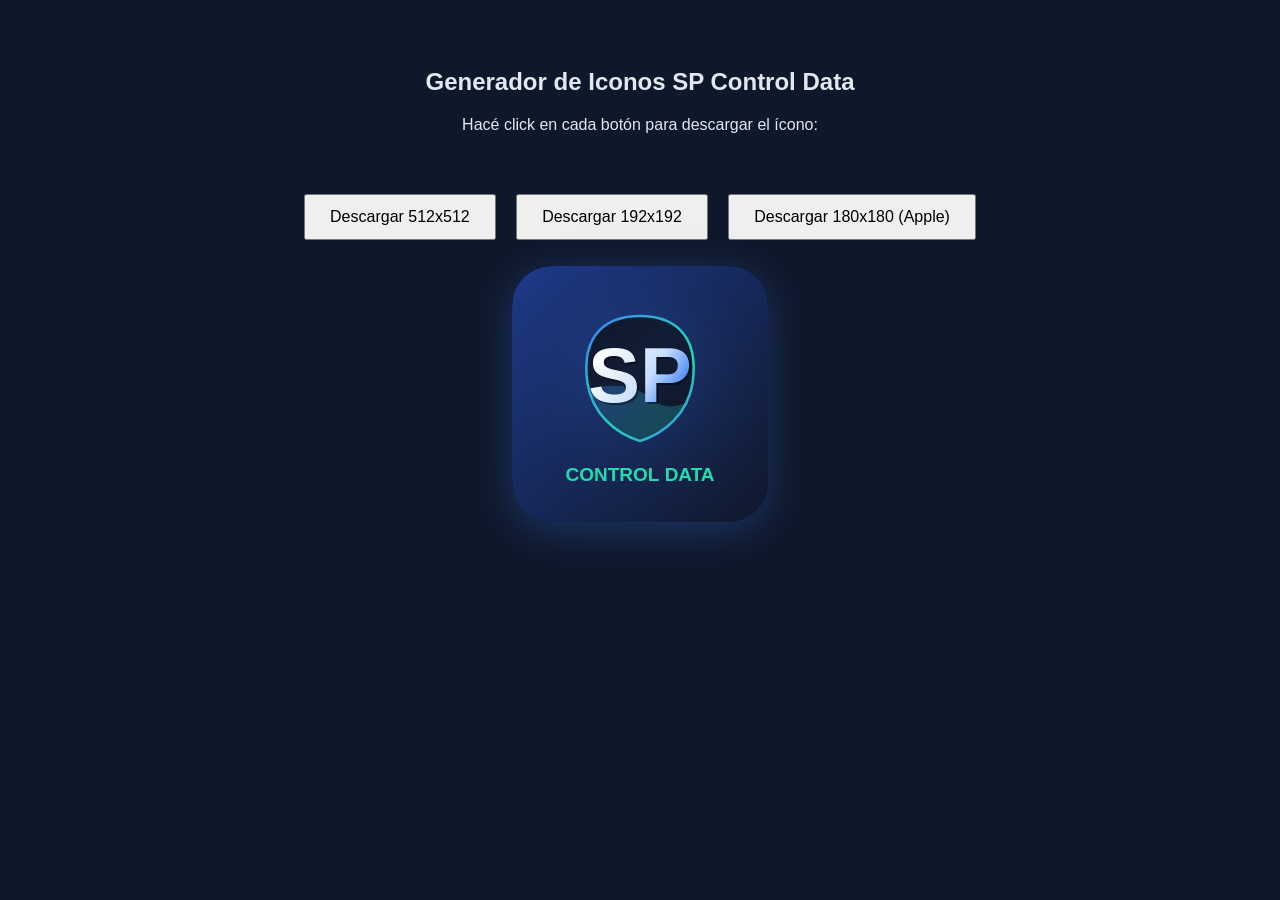
<file: generate-icons.html>
<!DOCTYPE html>
<html><head><title>Generar Iconos SPCD</title></head>
<body style="background:#0F172A;color:#E2E8F0;font-family:sans-serif;text-align:center;padding:40px">
<h2>Generador de Iconos SP Control Data</h2>
<p>Hacé click en cada botón para descargar el ícono:</p>
<canvas id="cv" style="display:none"></canvas>
<br><br>
<button onclick="dl(512,'icon-512.png')" style="padding:12px 24px;font-size:16px;cursor:pointer;margin:8px">Descargar 512x512</button>
<button onclick="dl(192,'icon-192.png')" style="padding:12px 24px;font-size:16px;cursor:pointer;margin:8px">Descargar 192x192</button>
<button onclick="dl(180,'icon-180.png')" style="padding:12px 24px;font-size:16px;cursor:pointer;margin:8px">Descargar 180x180 (Apple)</button>
<br><br>
<div id="preview"></div>
<script>
function drawIcon(size) {
  const c = document.getElementById('cv');
  c.width = size; c.height = size;
  const ctx = c.getContext('2d');
  const s = size / 512;
  ctx.scale(s, s);

  // Background rounded rect
  const bgGrad = ctx.createLinearGradient(0, 0, 512, 512);
  bgGrad.addColorStop(0, '#1E3A8A');
  bgGrad.addColorStop(1, '#0F172A');
  roundRect(ctx, 0, 0, 512, 512, 90);
  ctx.fillStyle = bgGrad;
  ctx.fill();

  // Inner glow
  const ig = ctx.createRadialGradient(256, 200, 0, 256, 256, 320);
  ig.addColorStop(0, 'rgba(59,130,246,0.18)');
  ig.addColorStop(1, 'rgba(15,23,42,0)');
  ctx.fillStyle = ig;
  ctx.fillRect(0, 0, 512, 512);

  // Shield path
  const cx = 256, cy = 215;
  ctx.beginPath();
  ctx.moveTo(cx, cy - 115);
  ctx.bezierCurveTo(cx + 60, cy - 115, cx + 120, cy - 85, cx + 105, cy + 20);
  ctx.bezierCurveTo(cx + 95, cy + 80, cx + 50, cy + 120, cx, cy + 135);
  ctx.bezierCurveTo(cx - 50, cy + 120, cx - 95, cy + 80, cx - 105, cy + 20);
  ctx.bezierCurveTo(cx - 120, cy - 85, cx - 60, cy - 115, cx, cy - 115);
  ctx.closePath();

  // Shield fill
  const sf = ctx.createLinearGradient(cx - 110, cy - 115, cx + 110, cy + 135);
  sf.addColorStop(0, '#0F172A');
  sf.addColorStop(0.4, '#111d35');
  sf.addColorStop(1, '#0F172A');
  ctx.fillStyle = sf;
  ctx.fill();

  // Shield border gradient
  const sb = ctx.createLinearGradient(cx - 110, cy - 115, cx + 110, cy + 135);
  sb.addColorStop(0, '#3B82F6');
  sb.addColorStop(0.6, '#22DBAE');
  sb.addColorStop(1, '#3B82F6');
  ctx.strokeStyle = sb;
  ctx.lineWidth = 5;
  ctx.stroke();

  // Wave inside shield
  ctx.save();
  ctx.clip();
  ctx.beginPath();
  ctx.moveTo(cx - 130, cy + 40);
  ctx.quadraticCurveTo(cx - 30, cy + 5, cx + 20, cy + 50);
  ctx.quadraticCurveTo(cx + 70, cy + 90, cx + 130, cy + 30);
  ctx.lineTo(cx + 130, cy + 160);
  ctx.lineTo(cx - 130, cy + 160);
  ctx.closePath();
  const wg = ctx.createLinearGradient(cx - 100, cy + 30, cx + 100, cy + 140);
  wg.addColorStop(0, 'rgba(59,130,246,0.35)');
  wg.addColorStop(1, 'rgba(34,219,174,0.25)');
  ctx.fillStyle = wg;
  ctx.fill();
  ctx.restore();

  // SP text
  ctx.font = 'bold 155px Arial, Helvetica, sans-serif';
  ctx.textAlign = 'center';
  ctx.textBaseline = 'middle';

  // Text shadow
  ctx.fillStyle = 'rgba(0,0,0,0.4)';
  ctx.fillText('SP', cx + 4, cy + 18);

  // Text gradient
  const tg = ctx.createLinearGradient(cx - 80, cy - 50, cx + 80, cy + 50);
  tg.addColorStop(0, '#FFFFFF');
  tg.addColorStop(0.6, '#C8DEFF');
  tg.addColorStop(1, '#3B82F6');
  ctx.fillStyle = tg;
  ctx.fillText('SP', cx, cy + 14);

  // Bottom text
  ctx.font = 'bold 38px Arial, Helvetica, sans-serif';
  ctx.fillStyle = '#22DBAE';
  ctx.fillText('CONTROL DATA', cx, 420);

  ctx.setTransform(1, 0, 0, 1, 0, 0);
  return c;
}

function roundRect(ctx, x, y, w, h, r) {
  ctx.beginPath();
  ctx.moveTo(x + r, y);
  ctx.lineTo(x + w - r, y);
  ctx.quadraticCurveTo(x + w, y, x + w, y + r);
  ctx.lineTo(x + w, y + h - r);
  ctx.quadraticCurveTo(x + w, y + h, x + w - r, y + h);
  ctx.lineTo(x + r, y + h);
  ctx.quadraticCurveTo(x, y + h, x, y + h - r);
  ctx.lineTo(x, y + r);
  ctx.quadraticCurveTo(x, y, x + r, y);
  ctx.closePath();
}

function dl(size, name) {
  drawIcon(size);
  const link = document.createElement('a');
  link.download = name;
  link.href = document.getElementById('cv').toDataURL('image/png');
  link.click();
}

// Preview
drawIcon(256);
const img = new Image();
img.src = document.getElementById('cv').toDataURL('image/png');
img.style.borderRadius = '40px';
img.style.boxShadow = '0 8px 40px rgba(59,130,246,0.3)';
document.getElementById('preview').appendChild(img);
</script>
</body>
</html>
</file>
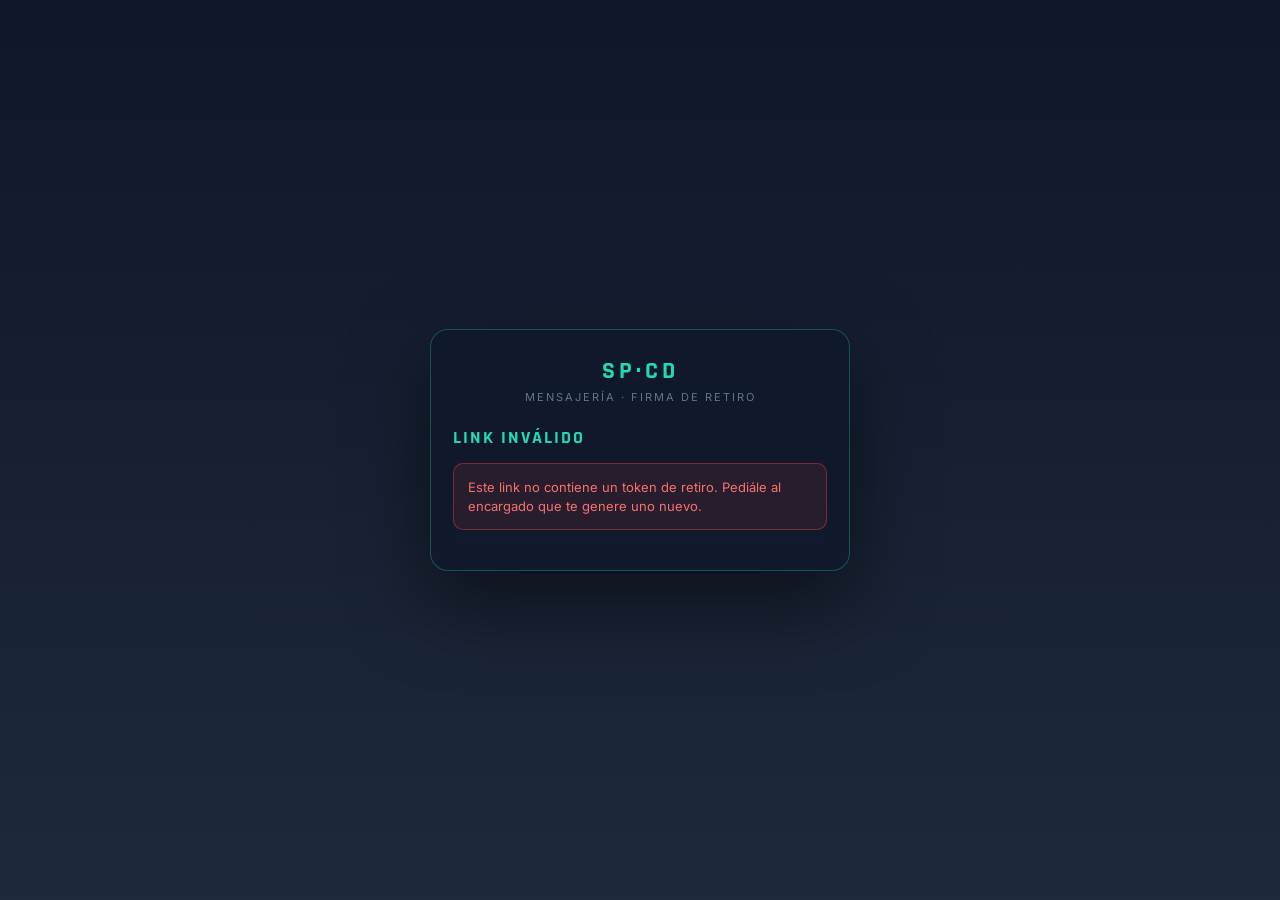
<file: mensajeria-firmar.html>
<!DOCTYPE html>
<html lang="es">
<head>
  <meta charset="UTF-8"/>
  <meta name="viewport" content="width=device-width, initial-scale=1.0, maximum-scale=1.0, user-scalable=no"/>
  <title>Firmar retiro · SP·CD</title>
  <meta name="theme-color" content="#0F172A"/>
  <link rel="stylesheet" href="spcd-theme.css"/>
<style>
  html,body{ min-height:100vh; }
  body{
    margin:0; padding:0;
    background:linear-gradient(180deg, #0F172A 0%, #1E293B 100%);
    color:#E2E8F0; font-family:'Inter', sans-serif;
    display:flex; align-items:center; justify-content:center;
    padding:20px;
  }
  .card{
    width:100%; max-width:420px;
    background:rgba(15,23,42,.75); backdrop-filter:blur(14px);
    border:1px solid rgba(34,219,174,.3);
    border-radius:18px; padding:26px 22px;
    box-shadow:0 30px 80px rgba(0,0,0,.5);
  }
  .logo{
    text-align:center;
    font-family:'Rajdhani', sans-serif; font-weight:700; letter-spacing:4px;
    font-size:24px; color:#22DBAE; margin-bottom:4px;
  }
  .subtitle{
    text-align:center; font-size:11px; letter-spacing:2px;
    color:#64748B; text-transform:uppercase; margin-bottom:22px;
  }

  h2{ font-family:'Rajdhani',sans-serif; font-size:18px; letter-spacing:2px; color:#22DBAE; margin:0 0 14px; text-transform:uppercase; }

  .info-block{
    background:rgba(15,23,42,.5);
    border:1px solid rgba(59,130,246,.2);
    border-radius:12px; padding:16px;
    margin-bottom:18px;
  }
  .info-row{ display:flex; justify-content:space-between; padding:6px 0; font-size:13px; gap:8px; }
  .info-row + .info-row{ border-top:1px dashed rgba(59,130,246,.15); }
  .info-label{ color:#64748B; letter-spacing:1px; text-transform:uppercase; font-size:10px; }
  .info-val{ color:#E2E8F0; font-weight:600; text-align:right; }
  .info-val.highlight{ color:#22DBAE; font-family:'Rajdhani',sans-serif; font-size:18px; }

  .sobres-list{
    margin-top:8px; padding-top:8px;
    border-top:1px dashed rgba(59,130,246,.15);
    font-size:12px; color:#94A3B8;
  }
  .sobres-list .sobre-item{ display:flex; justify-content:space-between; padding:3px 0; }

  .pin-block{ margin-top:14px; }
  .pin-block label{
    display:block; font-size:10px; letter-spacing:2px; color:#64748B;
    text-transform:uppercase; margin-bottom:8px; text-align:center;
  }
  input.pin-input{
    width:100%; box-sizing:border-box;
    background:rgba(15,23,42,.7); border:2px solid rgba(34,219,174,.3);
    border-radius:12px; padding:18px;
    color:#E2E8F0;
    font-family:'Rajdhani', sans-serif; font-weight:700;
    font-size:34px; letter-spacing:14px; text-align:center;
    outline:none; transition:border-color .2s;
  }
  input.pin-input:focus{ border-color:#22DBAE; }

  .btn-firmar{
    width:100%; padding:14px;
    background:linear-gradient(135deg, #22DBAE, #0891B2);
    color:#0F172A; font-family:'Rajdhani', sans-serif;
    font-size:15px; font-weight:700; letter-spacing:3px;
    border:none; border-radius:12px; cursor:pointer;
    margin-top:14px; transition:all .2s;
    box-shadow:0 8px 28px rgba(34,219,174,.3);
    text-transform:uppercase;
  }
  .btn-firmar:hover{ transform:translateY(-1px); box-shadow:0 10px 36px rgba(34,219,174,.45); }
  .btn-firmar:disabled{ opacity:.5; cursor:not-allowed; }

  .alert{
    padding:14px; border-radius:10px;
    font-size:13px; margin-bottom:14px; line-height:1.45;
  }
  .alert-error{ background:rgba(239,68,68,.1); border:1px solid rgba(239,68,68,.4); color:#F87171; }
  .alert-warn{ background:rgba(251,191,36,.1); border:1px solid rgba(251,191,36,.4); color:#FBBF24; }
  .alert-ok{ background:rgba(85,231,139,.1); border:1px solid rgba(85,231,139,.4); color:#55E78B; text-align:center; }

  .ok-icon{
    text-align:center; font-size:80px; line-height:1;
    color:#22DBAE; margin:18px 0 14px;
  }
  .footer-note{
    text-align:center; font-size:10px; color:#475569;
    margin-top:14px; letter-spacing:1px;
  }

  .historial-link{
    display:block; text-align:center; margin-top:16px;
    color:#64748B; font-size:11px; letter-spacing:1.5px; text-transform:uppercase;
    text-decoration:none;
  }
  .historial-link:hover{ color:#22DBAE; }

  .countdown{
    text-align:center; font-family:'Rajdhani',sans-serif; font-size:14px;
    color:#FBBF24; margin-bottom:12px; letter-spacing:2px;
  }
  .spinner{
    display:inline-block; width:14px; height:14px;
    border:2px solid rgba(34,219,174,.3); border-top-color:#22DBAE;
    border-radius:50%; animation:spin .8s linear infinite;
    vertical-align:middle; margin-right:6px;
  }
  @keyframes spin{ to{ transform:rotate(360deg); } }
</style>
</head>
<body>

<div class="card" id="root">
  <div class="logo">SP·CD</div>
  <div class="subtitle">Mensajería · Firma de retiro</div>
  <div id="content">
    <div style="text-align:center; padding:40px 0; color:#64748B;">
      <span class="spinner"></span> Cargando...
    </div>
  </div>
</div>

<script src="spcd-supabase.js?v=2"></script>

<script>
const params = new URLSearchParams(location.search);
const TOKEN = params.get('token');

const fmtARS = n => '$' + Number(n||0).toLocaleString('es-AR', {minimumFractionDigits:0, maximumFractionDigits:2});
const fmtFechaHora = ts => new Date(ts).toLocaleString('es-AR', {day:'2-digit', month:'2-digit', year:'numeric', hour:'2-digit', minute:'2-digit'});

let datosRetiro = null;
let countdownTimer = null;

window.addEventListener('DOMContentLoaded', async () => {
  if (!TOKEN){
    renderError('Link inválido', 'Este link no contiene un token de retiro. Pediále al encargado que te genere uno nuevo.');
    return;
  }
  await cargarRetiro();
});

async function cargarRetiro(){
  try {
    const res = await sbRpc('consultar_retiro_por_token', { p_token: TOKEN });
    if (!res || !res.ok){
      const err = res?.error || 'desconocido';
      if (err === 'TOKEN_INVALIDO') renderError('Token inválido', 'Este QR no corresponde a ningún retiro. Es posible que sea un link viejo.');
      else renderError('Error', err);
      return;
    }
    datosRetiro = res;
    if (res.estado === 'FIRMADO' || res.estado === 'FIRMA_ASISTIDA'){
      renderYaFirmado(res);
      return;
    }
    if (res.estado === 'EXPIRADO' || res.expirado){
      renderError('QR expirado', 'Este código QR ya expiró. Pediále al encargado que te genere uno nuevo.');
      return;
    }
    if (res.estado === 'ANULADO'){
      renderError('Retiro anulado', 'Este retiro fue anulado y no puede firmarse.');
      return;
    }
    renderFormulario(res);
  } catch(e){
    renderError('Error de conexión', e.message);
  }
}

function renderError(titulo, msj){
  document.getElementById('content').innerHTML = `
    <h2>${titulo}</h2>
    <div class="alert alert-error">${msj}</div>
  `;
}

function renderYaFirmado(d){
  document.getElementById('content').innerHTML = `
    <div class="ok-icon">✓</div>
    <div class="alert alert-ok">
      <div style="font-family:'Rajdhani',sans-serif; font-size:18px; font-weight:700; letter-spacing:2px; margin-bottom:6px;">
        YA FIRMADO
      </div>
      <div style="font-size:12px; color:#94A3B8;">
        Este retiro fue firmado el<br>
        <b style="color:#E2E8F0;">${fmtFechaHora(d.firmado_at)}</b>
      </div>
    </div>
    ${renderInfoBlock(d, false)}
  `;
}

function renderFormulario(d){
  const sobresHtml = (d.sobres || []).length
    ? `<div class="sobres-list">
        ${(d.sobres || []).map(s => `<div class="sobre-item"><span>N° ${s.numero_cajera}</span><span>${fmtARS(s.monto)}</span></div>`).join('')}
      </div>`
    : '';

  document.getElementById('content').innerHTML = `
    <h2>Confirmar retiro</h2>
    <div class="countdown" id="cd"></div>
    ${renderInfoBlock(d, true)}
    <div class="pin-block">
      <label>Ingresá tu PIN para firmar</label>
      <input class="pin-input" id="pin" type="password" maxlength="6" inputmode="numeric" autocomplete="off" placeholder="••••" autofocus/>
      <div id="msg-error"></div>
      <button class="btn-firmar" id="btn-firmar" onclick="firmar()">✓ Firmar retiro</button>
    </div>
    <div class="footer-note">Tu firma queda registrada con fecha, hora y dispositivo.</div>
  `;

  // Enter dispara firma
  document.getElementById('pin').addEventListener('keypress', e => {
    if (e.key === 'Enter') firmar();
  });

  iniciarCountdown(new Date(d.expires_at));
}

// Configuración de qué campos mostrar según destino (espejo de mensajeria.html)
function configCamposDestino(nombreDestino){
  const n = (nombreDestino || '').toLowerCase().trim();
  if (n === 'facturación' || n === 'facturacion') return { cajas:true,  sobres:false, monto:false };
  if (n === 'tesorería'   || n === 'tesoreria')   return { cajas:false, sobres:true,  monto:true  };
  // Otros (catch-all): solo observaciones
  return { cajas:false, sobres:false, monto:false };
}

function renderInfoBlock(d, soloLectura){
  const cfg = configCamposDestino(d.destino_nombre);

  const cajasRow = cfg.cajas
    ? `<div class="info-row"><span class="info-label">Cajas</span><span class="info-val">${d.cant_cajas}</span></div>`
    : '';

  const sobresRow = cfg.sobres
    ? `<div class="info-row"><span class="info-label">Sobres</span><span class="info-val">${d.cant_sobres}</span></div>`
    : '';

  const montoRow = cfg.monto
    ? `<div class="info-row"><span class="info-label">Monto total</span><span class="info-val highlight">${fmtARS(d.monto_total)}</span></div>`
    : '';

  const sobresList = (cfg.sobres && (d.sobres || []).length)
    ? `<div class="sobres-list">
        ${(d.sobres || []).map((s,i) => `<div class="sobre-item"><span>${s.numero_cajera || ('Sobre ' + (i+1))}</span><span>${fmtARS(s.monto)}</span></div>`).join('')}
      </div>`
    : '';

  const obsRow = d.observaciones
    ? `<div class="info-row"><span class="info-label">Observaciones</span><span class="info-val" style="font-size:12px;">${d.observaciones}</span></div>`
    : '';

  return `
    <div class="info-block">
      <div class="info-row"><span class="info-label">Mensajero</span><span class="info-val">${d.mensajero_nombre}</span></div>
      <div class="info-row"><span class="info-label">Destino</span><span class="info-val">${d.destino_nombre}</span></div>
      <div class="info-row"><span class="info-label">Encargado de entrega</span><span class="info-val">${d.encargado_nombre}</span></div>
      ${cajasRow}
      ${sobresRow}
      ${montoRow}
      ${sobresList}
      ${obsRow}
    </div>
  `;
}

function iniciarCountdown(expiresAt){
  if (countdownTimer) clearInterval(countdownTimer);
  const cd = document.getElementById('cd');
  const tick = () => {
    const ms = expiresAt - new Date();
    if (ms <= 0){
      cd.textContent = '⚠ QR expirado — pediále al encargado uno nuevo';
      clearInterval(countdownTimer);
      document.getElementById('btn-firmar').disabled = true;
      return;
    }
    const sec = Math.floor(ms/1000);
    const m = Math.floor(sec/60), s = sec % 60;
    cd.textContent = `⏱ Expira en ${m}:${String(s).padStart(2,'0')}`;
  };
  tick();
  countdownTimer = setInterval(tick, 1000);
}

// Guardamos el PIN actual cuando hay que cambiarlo (no se persiste, solo en memoria)
let pinActualMemo = null;

async function firmar(){
  const pin = document.getElementById('pin').value.trim();
  const msg = document.getElementById('msg-error');
  msg.innerHTML = '';
  if (pin.length < 4){
    msg.innerHTML = '<div class="alert alert-error">PIN inválido (mínimo 4 dígitos)</div>';
    return;
  }
  const btn = document.getElementById('btn-firmar');
  btn.disabled = true;
  btn.innerHTML = '<span class="spinner"></span> Verificando...';

  try {
    const res = await sbRpc('firmar_retiro', { p_token: TOKEN, p_pin: pin, p_ip: null });
    if (!res || !res.ok){
      const err = res?.error || 'desconocido';

      // ── Caso especial: el mensajero debe cambiar el PIN antes de firmar ──
      if (err === 'DEBE_CAMBIAR_PIN'){
        pinActualMemo = pin; // recordamos el PIN actual para el cambio
        renderCambioPin();
        return;
      }

      let mensaje = 'No se pudo firmar.';
      if (err === 'PIN_INCORRECTO') mensaje = 'PIN incorrecto. Intentos restantes: ' + (res.intentos_restantes ?? '?');
      else if (err === 'BLOQUEADO_TEMPORALMENTE') mensaje = 'Tu PIN está bloqueado temporalmente por demasiados intentos. Esperá 5 minutos o pediále al encargado que te lo resetee.';
      else if (err === 'EXPIRADO') mensaje = 'El QR expiró. Pediále uno nuevo.';
      else if (err === 'YA_PROCESADO') mensaje = 'Este retiro ya fue firmado.';
      else mensaje = 'Error: ' + err;
      msg.innerHTML = `<div class="alert alert-error">${mensaje}</div>`;
      btn.disabled = false;
      btn.innerHTML = '✓ Firmar retiro';
      document.getElementById('pin').value = '';
      return;
    }
    // ÉXITO
    mostrarFirmaOK();
  } catch(e){
    msg.innerHTML = `<div class="alert alert-error">Error de conexión: ${e.message}</div>`;
    btn.disabled = false;
    btn.innerHTML = '✓ Firmar retiro';
  }
}

// ─── Pantalla de cambio de PIN obligatorio (primera firma) ───
function renderCambioPin(){
  document.getElementById('content').innerHTML = `
    <h2>Primera vez — Cambiá tu PIN</h2>
    <div class="countdown" id="cd"></div>
    <div class="alert alert-info" style="background:rgba(56,189,248,.1); border:1px solid rgba(56,189,248,.4); color:#38BDF8;">
      🔒 Antes de poder firmar, tenés que reemplazar el PIN inicial <b>1234</b> por uno personal de 4 a 6 dígitos. Es solo una vez.
    </div>

    <div class="info-block" style="margin-bottom:18px;">
      <div class="info-row"><span class="info-label">Mensajero</span><span class="info-val">${datosRetiro.mensajero_nombre}</span></div>
      <div class="info-row"><span class="info-label">Destino</span><span class="info-val">${datosRetiro.destino_nombre}</span></div>
    </div>

    <div class="pin-block">
      <label>Nuevo PIN (4 a 6 dígitos)</label>
      <input class="pin-input" id="pin-nuevo" type="password" maxlength="6" inputmode="numeric" autocomplete="off" placeholder="••••" autofocus/>
    </div>
    <div class="pin-block" style="margin-top:14px;">
      <label>Repetí el nuevo PIN</label>
      <input class="pin-input" id="pin-confirmar" type="password" maxlength="6" inputmode="numeric" autocomplete="off" placeholder="••••"/>
    </div>

    <div id="msg-cp"></div>
    <button class="btn-firmar" id="btn-cp" onclick="confirmarCambioYFirmar()">✓ Cambiar PIN y Firmar Retiro</button>
    <div class="footer-note">Tu nuevo PIN va a quedar guardado para todas las futuras firmas.</div>
  `;
  iniciarCountdown(new Date(datosRetiro.expires_at));

  // Enter en el segundo input dispara la acción
  document.getElementById('pin-confirmar').addEventListener('keypress', e => {
    if (e.key === 'Enter') confirmarCambioYFirmar();
  });
}

async function confirmarCambioYFirmar(){
  const nuevo = document.getElementById('pin-nuevo').value.trim();
  const conf  = document.getElementById('pin-confirmar').value.trim();
  const msg   = document.getElementById('msg-cp');
  msg.innerHTML = '';

  if (nuevo.length < 4 || nuevo.length > 6){
    msg.innerHTML = '<div class="alert alert-error">El nuevo PIN debe tener entre 4 y 6 dígitos.</div>'; return;
  }
  if (!/^[0-9]+$/.test(nuevo)){
    msg.innerHTML = '<div class="alert alert-error">El PIN solo puede tener números.</div>'; return;
  }
  if (nuevo === '1234'){
    msg.innerHTML = '<div class="alert alert-error">No podés usar 1234 como nuevo PIN. Elegí uno distinto.</div>'; return;
  }
  if (nuevo !== conf){
    msg.innerHTML = '<div class="alert alert-error">Los PINs no coinciden. Volvé a intentarlo.</div>'; return;
  }
  if (!pinActualMemo){
    msg.innerHTML = '<div class="alert alert-error">Sesión perdida — recargá la página.</div>'; return;
  }

  const btn = document.getElementById('btn-cp');
  btn.disabled = true;
  btn.innerHTML = '<span class="spinner"></span> Procesando...';

  try {
    const res = await sbRpc('cambiar_pin_y_firmar', {
      p_token: TOKEN,
      p_pin_actual: pinActualMemo,
      p_pin_nuevo:  nuevo,
      p_ip: null
    });
    if (!res || !res.ok){
      const err = res?.error || 'desconocido';
      let m = 'No se pudo procesar.';
      if (err === 'PIN_INCORRECTO') m = 'El PIN inicial no es correcto.';
      else if (err === 'PIN_NUEVO_IGUAL_AL_ACTUAL') m = 'El nuevo PIN no puede ser igual al actual.';
      else if (err === 'PIN_NUEVO_NO_PERMITIDO') m = res.detalle || 'No podés usar ese PIN.';
      else if (err === 'PIN_NUEVO_INVALIDO') m = res.detalle || 'PIN nuevo inválido.';
      else if (err === 'BLOQUEADO_TEMPORALMENTE') m = 'Bloqueado por demasiados intentos. Esperá 5 minutos.';
      else if (err === 'EXPIRADO') m = 'El QR expiró. Pediále uno nuevo al encargado.';
      else if (err === 'YA_PROCESADO') m = 'Este retiro ya fue procesado.';
      else m = 'Error: ' + err;
      msg.innerHTML = `<div class="alert alert-error">${m}</div>`;
      btn.disabled = false;
      btn.innerHTML = '✓ Cambiar PIN y Firmar Retiro';
      return;
    }
    pinActualMemo = null;
    mostrarFirmaOK(true);
  } catch(e){
    msg.innerHTML = `<div class="alert alert-error">Error de conexión: ${e.message}</div>`;
    btn.disabled = false;
    btn.innerHTML = '✓ Cambiar PIN y Firmar Retiro';
  }
}

function mostrarFirmaOK(pinFueCambiado){
  if (countdownTimer) clearInterval(countdownTimer);
  const banner = pinFueCambiado
    ? `<div class="alert alert-info" style="margin-bottom:10px;">🔒 PIN actualizado. Recordalo para tus próximas firmas.</div>`
    : '';
  document.getElementById('content').innerHTML = `
    <div class="ok-icon">✓</div>
    <div class="alert alert-ok">
      <div style="font-family:'Rajdhani',sans-serif; font-size:20px; font-weight:700; letter-spacing:3px;">FIRMADO</div>
      <div style="font-size:12px; margin-top:6px; color:#94A3B8;">El retiro quedó registrado correctamente</div>
    </div>
    ${banner}
    ${renderInfoBlock(datosRetiro, false)}
  `;
}
</script>
</body>
</html>
</file>
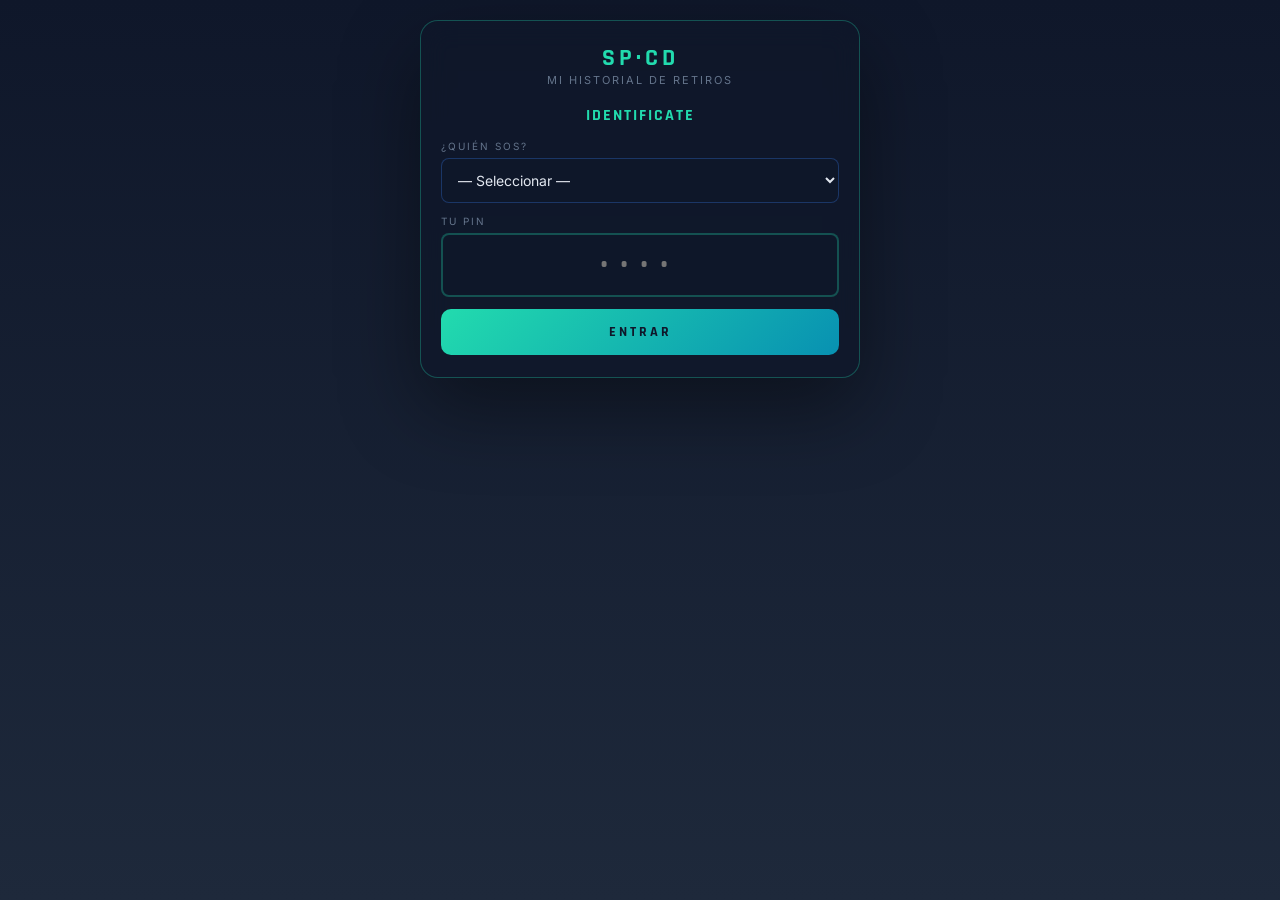
<file: mensajero-historial.html>
<!DOCTYPE html>
<html lang="es">
<head>
  <meta charset="UTF-8"/>
  <meta name="viewport" content="width=device-width, initial-scale=1.0, maximum-scale=1.0, user-scalable=no"/>
  <title>Mi historial · SP·CD</title>
  <meta name="theme-color" content="#0F172A"/>
  <link rel="stylesheet" href="spcd-theme.css"/>
<style>
  html,body{ min-height:100vh; }
  body{
    margin:0; padding:0;
    background:linear-gradient(180deg, #0F172A 0%, #1E293B 100%);
    color:#E2E8F0; font-family:'Inter', sans-serif;
  }
  .container{ max-width:480px; margin:0 auto; padding:20px; }

  .topcard{
    background:rgba(15,23,42,.75); backdrop-filter:blur(14px);
    border:1px solid rgba(34,219,174,.3);
    border-radius:18px; padding:22px 20px;
    margin-bottom:18px;
    box-shadow:0 30px 80px rgba(0,0,0,.4);
  }
  .logo{
    text-align:center; font-family:'Rajdhani', sans-serif; font-weight:700;
    letter-spacing:4px; font-size:24px; color:#22DBAE;
  }
  .subtitle{
    text-align:center; font-size:11px; letter-spacing:2px;
    color:#64748B; text-transform:uppercase; margin-bottom:18px;
  }

  h2{ font-family:'Rajdhani',sans-serif; font-size:16px; letter-spacing:2px; color:#22DBAE; margin:0 0 14px; text-transform:uppercase; text-align:center; }

  .form-field{ margin-bottom:12px; }
  .form-field label{ display:block; font-size:10px; letter-spacing:2px; color:#64748B; text-transform:uppercase; margin-bottom:6px; }
  select, input{
    width:100%; box-sizing:border-box;
    background:rgba(15,23,42,.7); border:1px solid rgba(59,130,246,.3);
    border-radius:8px; padding:12px;
    color:#E2E8F0; font-family:'Inter',sans-serif; font-size:14px;
  }
  input.pin{
    text-align:center; font-family:'Rajdhani',sans-serif; font-weight:700;
    font-size:28px; letter-spacing:12px;
    border-width:2px; border-color:rgba(34,219,174,.3);
  }
  input:focus, select:focus{ outline:none; border-color:#22DBAE; }

  .btn{
    width:100%; padding:14px;
    background:linear-gradient(135deg, #22DBAE, #0891B2);
    color:#0F172A; font-family:'Rajdhani', sans-serif;
    font-size:14px; font-weight:700; letter-spacing:3px;
    border:none; border-radius:10px; cursor:pointer;
    transition:all .2s; text-transform:uppercase;
  }
  .btn:hover{ transform:translateY(-1px); }
  .btn:disabled{ opacity:.5; }

  .btn-out{
    width:auto; padding:6px 14px; background:transparent;
    color:#64748B; border:1px solid rgba(100,116,139,.4); border-radius:6px;
    font-size:11px; letter-spacing:1.5px; text-transform:uppercase; cursor:pointer;
  }
  .btn-out:hover{ color:#EF4444; border-color:rgba(239,68,68,.4); }

  .stat-grid{ display:grid; grid-template-columns:1fr 1fr; gap:8px; margin-bottom:14px; }
  .stat{ background:rgba(15,23,42,.5); border:1px solid rgba(59,130,246,.15); border-radius:10px; padding:10px 12px; text-align:center; }
  .stat-lbl{ font-size:9px; letter-spacing:1.5px; color:#64748B; text-transform:uppercase; }
  .stat-val{ font-family:'Rajdhani',sans-serif; font-size:22px; font-weight:700; line-height:1.1; margin-top:3px; color:#22DBAE; }

  .retiro-card{
    background:rgba(15,23,42,.6);
    border:1px solid rgba(59,130,246,.18);
    border-radius:12px; padding:14px 16px; margin-bottom:10px;
  }
  .retiro-head{ display:flex; justify-content:space-between; align-items:center; margin-bottom:8px; }
  .retiro-fecha{ font-size:11px; color:#64748B; letter-spacing:1px; text-transform:uppercase; }
  .badge{ display:inline-block; padding:2px 10px; border-radius:99px; font-size:9px; font-weight:700; letter-spacing:1px; text-transform:uppercase; }
  .b-firmado{ background:rgba(85,231,139,.15); color:#55E78B; border:1px solid rgba(85,231,139,.4); }
  .b-asistida{ background:rgba(56,189,248,.15); color:#38BDF8; border:1px solid rgba(56,189,248,.4); }
  .b-pendiente{ background:rgba(251,191,36,.15); color:#FBBF24; border:1px solid rgba(251,191,36,.4); }
  .b-expirado{ background:rgba(100,116,139,.15); color:#94A3B8; border:1px solid rgba(100,116,139,.4); }
  .b-anulado{ background:rgba(239,68,68,.15); color:#F87171; border:1px solid rgba(239,68,68,.4); }

  .retiro-row{ display:flex; justify-content:space-between; font-size:13px; padding:3px 0; }
  .retiro-row span:first-child{ color:#64748B; font-size:11px; letter-spacing:1px; text-transform:uppercase; }
  .retiro-monto{ font-family:'Rajdhani',sans-serif; font-size:18px; font-weight:700; color:#22DBAE; }

  .alert{ padding:12px; border-radius:10px; font-size:13px; margin-bottom:12px; }
  .alert-error{ background:rgba(239,68,68,.1); border:1px solid rgba(239,68,68,.4); color:#F87171; }
  .alert-info{ background:rgba(56,189,248,.1); border:1px solid rgba(56,189,248,.4); color:#38BDF8; }

  .empty{ text-align:center; padding:40px 20px; color:#64748B; }
  .empty .ico{ font-size:42px; opacity:.5; margin-bottom:10px; }

  .topbar-actions{ display:flex; justify-content:space-between; align-items:center; margin-bottom:10px; }
  .greeting{ font-family:'Rajdhani',sans-serif; font-size:18px; color:#E2E8F0; letter-spacing:1px; }
  .greeting b{ color:#22DBAE; }

  .spinner{ display:inline-block; width:14px; height:14px; border:2px solid rgba(34,219,174,.3); border-top-color:#22DBAE; border-radius:50%; animation:spin .8s linear infinite; vertical-align:middle; margin-right:6px; }
  @keyframes spin{ to{ transform:rotate(360deg); } }
</style>
</head>
<body>

<div class="container">
  <div class="topcard">
    <div class="logo">SP·CD</div>
    <div class="subtitle">Mi historial de retiros</div>
    <div id="root">
      <div style="text-align:center; padding:30px 0; color:#64748B;">
        <span class="spinner"></span> Cargando...
      </div>
    </div>
  </div>
</div>

<script src="spcd-supabase.js?v=2"></script>
<script>
const fmtARS = n => '$' + Number(n||0).toLocaleString('es-AR', {minimumFractionDigits:0, maximumFractionDigits:2});
const fmtFechaHora = ts => new Date(ts).toLocaleString('es-AR', {day:'2-digit', month:'2-digit', year:'numeric', hour:'2-digit', minute:'2-digit'});

const STORAGE_KEY = 'spcd_mensajero_session';

const BADGE = {
  'FIRMADO': {txt:'Firmado', cls:'b-firmado'},
  'FIRMA_ASISTIDA': {txt:'Firma asistida', cls:'b-asistida'},
  'PENDIENTE_FIRMA': {txt:'Pendiente', cls:'b-pendiente'},
  'EXPIRADO': {txt:'Expirado', cls:'b-expirado'},
  'ANULADO': {txt:'Anulado', cls:'b-anulado'}
};

let mensajeros = [];
let mensajeroActivo = null;

window.addEventListener('DOMContentLoaded', async () => {
  // ¿hay sesión guardada?
  const guardada = leerSesion();
  if (guardada){
    await cargarHistorial(guardada.id, guardada.pin, guardada.nombre);
    return;
  }
  // si vino mid en query, preselect
  const params = new URLSearchParams(location.search);
  const mid = params.get('mid');
  await cargarMensajeros();
  renderLogin(mid);
});

async function cargarMensajeros(){
  try { mensajeros = await sbQuery('mensajeros', 'select=id,nombre&activo=eq.true&order=nombre.asc'); }
  catch(e){ mensajeros = []; }
}

function renderLogin(midPreselect){
  const opts = mensajeros.map(m => `<option value="${m.id}" ${m.id===midPreselect?'selected':''}>${m.nombre}</option>`).join('');
  document.getElementById('root').innerHTML = `
    <h2>Identificate</h2>
    <div class="form-field">
      <label>¿Quién sos?</label>
      <select id="sel-mensajero">
        <option value="">— Seleccionar —</option>
        ${opts}
      </select>
    </div>
    <div class="form-field">
      <label>Tu PIN</label>
      <input class="pin" id="inp-pin" type="password" maxlength="6" inputmode="numeric" placeholder="••••" autocomplete="off"/>
    </div>
    <div id="login-msg"></div>
    <button class="btn" onclick="login()">Entrar</button>
  `;
  document.getElementById('inp-pin').addEventListener('keypress', e => { if (e.key==='Enter') login(); });
}

async function login(){
  const mid = document.getElementById('sel-mensajero').value;
  const pin = document.getElementById('inp-pin').value.trim();
  const msg = document.getElementById('login-msg');
  msg.innerHTML = '';
  if (!mid){ msg.innerHTML = '<div class="alert alert-error">Seleccioná tu nombre</div>'; return; }
  if (pin.length < 4){ msg.innerHTML = '<div class="alert alert-error">PIN inválido</div>'; return; }
  const m = mensajeros.find(x => x.id === mid);
  await cargarHistorial(mid, pin, m ? m.nombre : '');
}

async function cargarHistorial(mensajeroId, pin, nombre){
  document.getElementById('root').innerHTML = `<div style="text-align:center; padding:30px 0; color:#64748B;"><span class="spinner"></span> Cargando historial...</div>`;
  try {
    const res = await sbRpc('mis_retiros_mensajero', { p_mensajero_id: mensajeroId, p_pin: pin, p_limit: 50 });
    if (!res || !res.ok){
      const err = res?.error || 'desconocido';
      let mensaje = 'Error al cargar.';
      if (err === 'PIN_INCORRECTO') mensaje = 'PIN incorrecto.';
      else if (err === 'BLOQUEADO_TEMPORALMENTE') mensaje = 'Tu PIN está bloqueado por demasiados intentos. Esperá 5 minutos o pediále al encargado.';
      else if (err === 'MENSAJERO_INACTIVO') mensaje = 'Tu cuenta está inactiva.';
      borrarSesion();
      await cargarMensajeros();
      renderLogin(mensajeroId);
      document.getElementById('login-msg').innerHTML = `<div class="alert alert-error">${mensaje}</div>`;
      return;
    }
    // OK
    guardarSesion({ id: mensajeroId, pin, nombre: res.mensajero_nombre || nombre });
    mensajeroActivo = { id: mensajeroId, pin, nombre: res.mensajero_nombre || nombre };
    renderHistorial(res.retiros || []);
  } catch(e){
    document.getElementById('root').innerHTML = `<div class="alert alert-error">Error de conexión: ${e.message}</div>
      <button class="btn" onclick="location.reload()">Reintentar</button>`;
  }
}

function renderHistorial(retiros){
  const totalFirmados = retiros.filter(r => r.estado === 'FIRMADO' || r.estado === 'FIRMA_ASISTIDA').length;
  const montoTotal = retiros.filter(r => r.estado === 'FIRMADO' || r.estado === 'FIRMA_ASISTIDA').reduce((s,r) => s + Number(r.monto_total||0), 0);

  const cards = retiros.length
    ? retiros.map(r => {
        const b = BADGE[r.estado] || {txt:r.estado, cls:'b-pendiente'};
        return `<div class="retiro-card">
          <div class="retiro-head">
            <div class="retiro-fecha">${fmtFechaHora(r.fecha_hora)}</div>
            <span class="badge ${b.cls}">${b.txt}</span>
          </div>
          <div class="retiro-row"><span>Destino</span><span><b>${r.destino || '—'}</b></span></div>
          <div class="retiro-row"><span>Cajas</span><span>${r.cant_cajas}</span></div>
          <div class="retiro-row"><span>Sobres</span><span>${r.cant_sobres}</span></div>
          <div class="retiro-row"><span>Monto</span><span class="retiro-monto">${fmtARS(r.monto_total)}</span></div>
          ${r.firmado_at ? `<div class="retiro-row"><span>Firmado</span><span style="font-size:11px; color:#94A3B8;">${fmtFechaHora(r.firmado_at)}</span></div>` : ''}
          <div class="retiro-row"><span>Encargado de entrega</span><span style="font-size:11px;">${r.encargado || '—'}</span></div>
        </div>`;
      }).join('')
    : `<div class="empty"><div class="ico">📭</div>Todavía no tenés retiros registrados</div>`;

  document.getElementById('root').innerHTML = `
    <div class="topbar-actions">
      <div class="greeting">Hola <b>${mensajeroActivo.nombre}</b></div>
      <button class="btn-out" onclick="logout()">Salir</button>
    </div>
    <div class="stat-grid">
      <div class="stat"><div class="stat-lbl">Retiros firmados</div><div class="stat-val">${totalFirmados}</div></div>
      <div class="stat"><div class="stat-lbl">Total movido</div><div class="stat-val">${fmtARS(montoTotal)}</div></div>
    </div>
    <h2 style="text-align:left; font-size:13px;">Últimos retiros</h2>
    ${cards}
  `;
}

function logout(){
  borrarSesion();
  mensajeroActivo = null;
  cargarMensajeros().then(() => renderLogin(null));
}

// Sesión local (solo localStorage, no es seguro pero es comodidad)
function guardarSesion(s){ try { localStorage.setItem(STORAGE_KEY, JSON.stringify(s)); } catch(e){} }
function leerSesion(){ try { return JSON.parse(localStorage.getItem(STORAGE_KEY) || 'null'); } catch(e){ return null; } }
function borrarSesion(){ try { localStorage.removeItem(STORAGE_KEY); } catch(e){} }
</script>
</body>
</html>
</file>
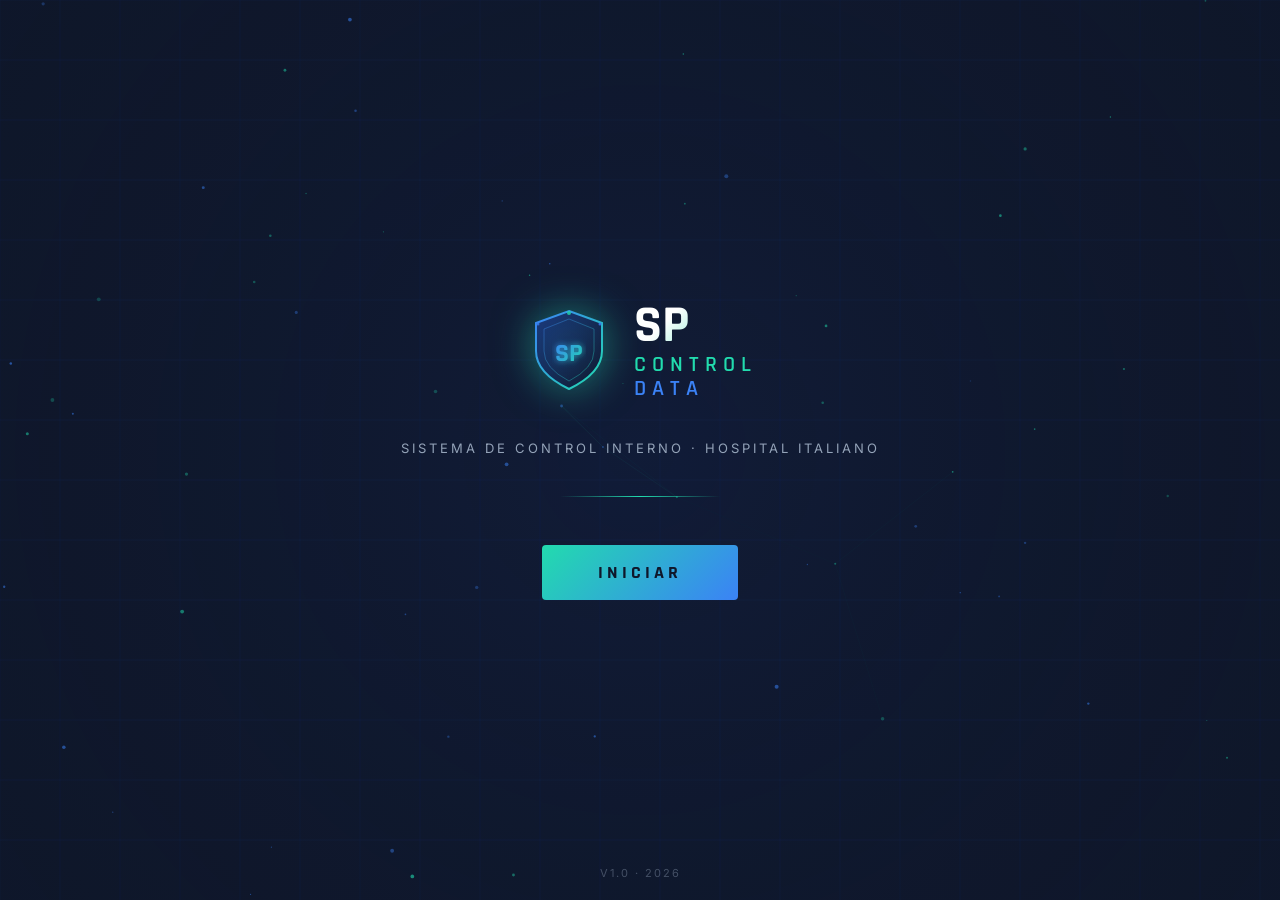
<file: preview-spcd.html>
<!DOCTYPE html>
<html lang="es">
<head>
  <meta charset="UTF-8" />
  <meta name="viewport" content="width=device-width, initial-scale=1.0"/>
  <title>SP Control Data - Preview</title>
  <link href="https://fonts.googleapis.com/css2?family=Inter:wght@400;500;600;700;800;900&family=Rajdhani:wght@600;700&display=swap" rel="stylesheet"/>
  <style>
    *, *::before, *::after { box-sizing: border-box; margin: 0; padding: 0; }

    :root {
      --navy:    #0F172A;
      --blue-d:  #1E3A8A;
      --blue:    #3B82F6;
      --cyan:    #22DBAE;
      --green:   #55e78B;
      --slate:   #64748B;
      --glass:   rgba(30, 58, 138, 0.25);
      --border:  rgba(34, 219, 174, 0.2);
      --text:    #E2E8F0;
      --muted:   #94A3B8;
    }

    html, body {
      height: 100%;
      background: var(--navy);
      color: var(--text);
      font-family: 'Inter', sans-serif;
      overflow: hidden;
    }

    #bg-canvas {
      position: fixed; inset: 0; z-index: 0;
      pointer-events: none;
    }

    .screen {
      position: fixed; inset: 0; z-index: 10;
      display: flex; flex-direction: column;
      align-items: center; justify-content: center;
      padding: 24px;
      opacity: 0; pointer-events: none;
      transition: opacity .5s ease;
    }
    .screen.active { opacity: 1; pointer-events: all; }

    #screen-inicio { gap: 40px; }

    .logo-wrap {
      display: flex; align-items: center; gap: 20px;
      animation: fadeUp .8s ease both;
    }
    .logo-shield { width: 90px; height: 90px; position: relative; }
    .logo-shield svg { width: 100%; height: 100%; filter: drop-shadow(0 0 20px rgba(34,219,174,.6)); }
    .logo-text-block { display: flex; flex-direction: column; gap: 2px; }
    .logo-sp {
      font-family: 'Rajdhani', sans-serif; font-size: 52px; font-weight: 700; line-height: 1;
      background: linear-gradient(135deg, #fff 30%, var(--cyan));
      -webkit-background-clip: text; -webkit-text-fill-color: transparent;
    }
    .logo-control { font-family: 'Rajdhani', sans-serif; font-size: 22px; font-weight: 600; letter-spacing: 6px; color: var(--cyan); line-height: 1; }
    .logo-data { font-family: 'Rajdhani', sans-serif; font-size: 22px; font-weight: 600; letter-spacing: 6px; color: var(--blue); line-height: 1; }

    .tagline { font-size: 13px; letter-spacing: 3px; text-transform: uppercase; color: var(--muted); animation: fadeUp .8s .2s ease both; }
    .divider { width: 160px; height: 1px; background: linear-gradient(90deg, transparent, var(--cyan), transparent); animation: fadeUp .8s .3s ease both; }

    .btn-iniciar {
      margin-top: 8px; padding: 16px 56px;
      font-family: 'Rajdhani', sans-serif; font-size: 18px; font-weight: 700; letter-spacing: 4px;
      text-transform: uppercase; color: var(--navy);
      background: linear-gradient(135deg, var(--cyan), var(--blue));
      border: none; border-radius: 4px; cursor: pointer; position: relative; overflow: hidden;
      transition: transform .2s, box-shadow .2s; animation: fadeUp .8s .5s ease both;
    }
    .btn-iniciar::before { content: ''; position: absolute; inset: 0; background: linear-gradient(135deg, var(--blue), var(--cyan)); opacity: 0; transition: opacity .3s; }
    .btn-iniciar:hover { transform: translateY(-2px); box-shadow: 0 8px 32px rgba(34,219,174,.4); }
    .btn-iniciar:hover::before { opacity: 1; }
    .btn-iniciar span { position: relative; z-index: 1; }

    .version-tag { position: fixed; bottom: 20px; font-size: 11px; letter-spacing: 2px; color: rgba(148,163,184,.4); text-transform: uppercase; }

    .btn-back {
      position: fixed; top: 20px; left: 20px; z-index: 100;
      background: transparent; border: 1px solid var(--border); border-radius: 6px; padding: 8px 16px;
      font-family: 'Inter', sans-serif; font-size: 12px; letter-spacing: 2px; color: var(--muted);
      cursor: pointer; transition: all .2s; text-transform: uppercase; display: none; align-items: center; gap: 8px;
    }
    .btn-back:hover { border-color: var(--cyan); color: var(--cyan); }
    .btn-back.visible { display: flex; }

    #screen-sedes { gap: 28px; overflow-y: auto; justify-content: flex-start; padding-top: 40px; padding-bottom: 40px; }
    .screen-header { text-align: center; animation: fadeUp .5s ease both; }
    .screen-title { font-family: 'Rajdhani', sans-serif; font-size: 28px; font-weight: 700; letter-spacing: 3px; color: var(--cyan); }
    .screen-sub { font-size: 12px; letter-spacing: 2px; color: var(--muted); text-transform: uppercase; margin-top: 4px; }

    .sedes-grid { display: grid; grid-template-columns: repeat(auto-fit, minmax(200px, 1fr)); gap: 12px; width: 100%; max-width: 720px; }
    .sede-btn {
      background: var(--glass); border: 1px solid var(--border); border-radius: 8px; padding: 18px 20px;
      cursor: pointer; display: flex; align-items: center; gap: 14px;
      transition: all .25s ease; animation: fadeUp .5s ease both; text-align: left;
    }
    .sede-btn:hover { background: rgba(34,219,174,.1); border-color: var(--cyan); transform: translateX(4px); box-shadow: 0 0 20px rgba(34,219,174,.15); }
    .sede-btn:hover .sede-icon { color: var(--cyan); }
    .sede-icon { font-size: 20px; transition: color .25s; color: var(--blue); flex-shrink: 0; }
    .sede-info { flex: 1; }
    .sede-name { font-family: 'Rajdhani', sans-serif; font-size: 15px; font-weight: 700; letter-spacing: 1px; color: var(--text); }
    .sede-type { font-size: 10px; letter-spacing: 2px; color: var(--muted); text-transform: uppercase; margin-top: 2px; }
    .sede-arrow { color: var(--muted); font-size: 14px; }

    #screen-roles { gap: 32px; }
    .selected-sede-tag { background: rgba(34,219,174,.1); border: 1px solid rgba(34,219,174,.3); border-radius: 4px; padding: 6px 16px; font-size: 11px; letter-spacing: 3px; color: var(--cyan); text-transform: uppercase; animation: fadeUp .4s ease both; }
    .roles-grid { display: flex; gap: 16px; flex-wrap: wrap; justify-content: center; max-width: 700px; }
    .role-card {
      width: 200px; background: var(--glass); border: 1px solid var(--border); border-radius: 12px; padding: 32px 20px;
      cursor: pointer; display: flex; flex-direction: column; align-items: center; gap: 16px;
      transition: all .3s ease; animation: fadeUp .5s ease both; text-align: center; position: relative; overflow: hidden;
    }
    .role-card::before { content: ''; position: absolute; bottom: 0; left: 0; right: 0; height: 3px; background: linear-gradient(90deg, transparent, var(--cyan), transparent); transform: scaleX(0); transition: transform .3s; }
    .role-card:hover { border-color: var(--cyan); box-shadow: 0 8px 40px rgba(34,219,174,.2); transform: translateY(-4px); }
    .role-card:hover::before { transform: scaleX(1); }
    .role-card.admin:hover  { border-color: var(--cyan);  box-shadow: 0 8px 40px rgba(34,219,174,.2); }
    .role-card.tecnico:hover{ border-color: var(--blue);  box-shadow: 0 8px 40px rgba(59,130,246,.2); }
    .role-card.medico:hover { border-color: var(--green); box-shadow: 0 8px 40px rgba(85,231,139,.2); }
    .role-card.tecnico::before { background: linear-gradient(90deg,transparent,var(--blue),transparent); }
    .role-card.medico::before  { background: linear-gradient(90deg,transparent,var(--green),transparent); }
    .role-icon-wrap { width: 64px; height: 64px; border-radius: 50%; display: flex; align-items: center; justify-content: center; font-size: 28px; }
    .role-card.admin  .role-icon-wrap { background: rgba(34,219,174,.15); }
    .role-card.tecnico .role-icon-wrap{ background: rgba(59,130,246,.15); }
    .role-card.medico .role-icon-wrap { background: rgba(85,231,139,.15); }
    .role-name { font-family: 'Rajdhani', sans-serif; font-size: 18px; font-weight: 700; letter-spacing: 2px; text-transform: uppercase; }
    .role-desc { font-size: 11px; color: var(--muted); line-height: 1.5; }

    @keyframes fadeUp { from { opacity: 0; transform: translateY(20px); } to { opacity: 1; transform: translateY(0); } }
    .sede-btn:nth-child(1){animation-delay:.05s}.sede-btn:nth-child(2){animation-delay:.1s}.sede-btn:nth-child(3){animation-delay:.15s}.sede-btn:nth-child(4){animation-delay:.2s}.sede-btn:nth-child(5){animation-delay:.25s}.sede-btn:nth-child(6){animation-delay:.3s}.sede-btn:nth-child(7){animation-delay:.35s}.sede-btn:nth-child(8){animation-delay:.4s}.sede-btn:nth-child(9){animation-delay:.45s}
    .role-card:nth-child(1){animation-delay:.1s}.role-card:nth-child(2){animation-delay:.2s}.role-card:nth-child(3){animation-delay:.3s}
    ::-webkit-scrollbar{width:4px}::-webkit-scrollbar-track{background:transparent}::-webkit-scrollbar-thumb{background:var(--border);border-radius:2px}
  </style>
</head>
<body>

<canvas id="bg-canvas"></canvas>

<button class="btn-back" id="btn-back" onclick="goBack()">
  <span>&#8592;</span> <span id="back-label">Volver</span>
</button>

<div class="screen active" id="screen-inicio">
  <div class="logo-wrap">
    <div class="logo-shield">
      <svg viewBox="0 0 90 90" fill="none" xmlns="http://www.w3.org/2000/svg">
        <defs>
          <linearGradient id="shieldGrad" x1="0" y1="0" x2="1" y2="1"><stop offset="0%" stop-color="#3B82F6"/><stop offset="100%" stop-color="#22DBAE"/></linearGradient>
          <linearGradient id="glowGrad" x1="0" y1="0" x2="1" y2="1"><stop offset="0%" stop-color="#1E3A8A" stop-opacity="0.8"/><stop offset="100%" stop-color="#0F172A" stop-opacity="0.9"/></linearGradient>
          <filter id="glow"><feGaussianBlur stdDeviation="3" result="coloredBlur"/><feMerge><feMergeNode in="coloredBlur"/><feMergeNode in="SourceGraphic"/></feMerge></filter>
        </defs>
        <path d="M45 6 L78 18 L78 46 Q78 68 45 84 Q12 68 12 46 L12 18 Z" fill="url(#glowGrad)" stroke="url(#shieldGrad)" stroke-width="2"/>
        <path d="M45 14 L70 24 L70 46 Q70 63 45 76 Q20 63 20 46 L20 24 Z" fill="none" stroke="url(#shieldGrad)" stroke-width="1" opacity="0.4"/>
        <text x="45" y="56" text-anchor="middle" font-family="Rajdhani, sans-serif" font-weight="700" font-size="26" fill="url(#shieldGrad)" filter="url(#glow)">SP</text>
        <circle cx="45" cy="8" r="2" fill="#22DBAE" opacity="0.8"/><circle cx="76" cy="19" r="1.5" fill="#3B82F6" opacity="0.8"/><circle cx="14" cy="19" r="1.5" fill="#3B82F6" opacity="0.8"/>
      </svg>
    </div>
    <div class="logo-text-block">
      <div class="logo-sp">SP</div>
      <div class="logo-control">CONTROL</div>
      <div class="logo-data">DATA</div>
    </div>
  </div>
  <p class="tagline">Sistema de Control Interno &middot; Hospital Italiano</p>
  <div class="divider"></div>
  <button class="btn-iniciar" onclick="goToSedes()"><span>INICIAR</span></button>
  <span class="version-tag">v1.0 &middot; 2026</span>
</div>

<div class="screen" id="screen-sedes">
  <div class="screen-header">
    <div class="screen-title">SELECCIONAR SEDE</div>
    <div class="screen-sub">Elegi la institucion o sede a controlar</div>
  </div>
  <div class="sedes-grid">
    <button class="sede-btn" onclick="selectSede('Hospital Italiano')"><span class="sede-icon">&#127973;</span><div class="sede-info"><div class="sede-name">HOSPITAL ITALIANO</div><div class="sede-type">Hospital Central</div></div><span class="sede-arrow">&#8250;</span></button>
    <button class="sede-btn" onclick="selectSede('Sede Central')"><span class="sede-icon">&#127970;</span><div class="sede-info"><div class="sede-name">SEDE CENTRAL</div><div class="sede-type">Sede</div></div><span class="sede-arrow">&#8250;</span></button>
    <button class="sede-btn" onclick="selectSede('Sede Maipu')"><span class="sede-icon">&#128205;</span><div class="sede-info"><div class="sede-name">SEDE MAIPU</div><div class="sede-type">Sede</div></div><span class="sede-arrow">&#8250;</span></button>
    <button class="sede-btn" onclick="selectSede('Sede San Rafael')"><span class="sede-icon">&#128205;</span><div class="sede-info"><div class="sede-name">SEDE SAN RAFAEL</div><div class="sede-type">Sede</div></div><span class="sede-arrow">&#8250;</span></button>
    <button class="sede-btn" onclick="selectSede('Sede Tunuyan')"><span class="sede-icon">&#128205;</span><div class="sede-info"><div class="sede-name">SEDE TUNUYAN</div><div class="sede-type">Sede</div></div><span class="sede-arrow">&#8250;</span></button>
    <button class="sede-btn" onclick="selectSede('Sede Rivadavia')"><span class="sede-icon">&#128205;</span><div class="sede-info"><div class="sede-name">SEDE RIVADAVIA</div><div class="sede-type">Sede</div></div><span class="sede-arrow">&#8250;</span></button>
    <button class="sede-btn" onclick="selectSede('Hospital Central')"><span class="sede-icon">&#127973;</span><div class="sede-info"><div class="sede-name">HOSPITAL CENTRAL</div><div class="sede-type">Hospital</div></div><span class="sede-arrow">&#8250;</span></button>
    <button class="sede-btn" onclick="selectSede('COIR I')"><span class="sede-icon">&#128300;</span><div class="sede-info"><div class="sede-name">COIR I</div><div class="sede-type">Centro especializado</div></div><span class="sede-arrow">&#8250;</span></button>
    <button class="sede-btn" onclick="selectSede('COIR II')"><span class="sede-icon">&#128300;</span><div class="sede-info"><div class="sede-name">COIR II</div><div class="sede-type">Centro especializado</div></div><span class="sede-arrow">&#8250;</span></button>
  </div>
</div>

<div class="screen" id="screen-roles">
  <div class="screen-header"><div class="screen-title">AREA DE TRABAJO</div><div class="screen-sub">Selecciona tu perfil</div></div>
  <div class="selected-sede-tag" id="sede-tag">-- SEDE --</div>
  <div class="roles-grid">
    <div class="role-card admin" onclick="selectRol('Administrativo','admin')"><div class="role-icon-wrap">&#128203;</div><div class="role-name" style="color:var(--cyan)">Admin</div><div class="role-desc">Derivantes &middot; Coberturas &middot; Afiliados &middot; Coseguros</div></div>
    <div class="role-card tecnico" onclick="selectRol('Tecnico','tecnico')"><div class="role-icon-wrap">&#9881;&#65039;</div><div class="role-name" style="color:var(--blue)">Tecnico</div><div class="role-desc">Estudios realizados &middot; Tiempos promedio &middot; Equipos</div></div>
    <div class="role-card medico" onclick="selectRol('Medico','medico')"><div class="role-icon-wrap">&#129658;</div><div class="role-name" style="color:var(--green)">Medico</div><div class="role-desc">Informes pendientes &middot; Tiempos &middot; Produccion</div></div>
  </div>
</div>

<script>
let currentScreen = 'screen-inicio';
let navHistory = ['screen-inicio'];
let selectedSede = '';

function showScreen(id) {
  document.querySelectorAll('.screen').forEach(s => s.classList.remove('active'));
  document.getElementById(id).classList.add('active');
  currentScreen = id;
  const btn = document.getElementById('btn-back');
  if (id === 'screen-inicio') { btn.classList.remove('visible'); }
  else {
    btn.classList.add('visible');
    document.getElementById('back-label').textContent =
      id === 'screen-sedes' ? 'Inicio' : id === 'screen-roles' ? 'Sedes' : 'Roles';
  }
}
function goBack() { navHistory.pop(); showScreen(navHistory[navHistory.length - 1]); }
function navigate(id) { navHistory.push(id); showScreen(id); }
function goToSedes() { navigate('screen-sedes'); }
function selectSede(nombre) { selectedSede = nombre; document.getElementById('sede-tag').textContent = nombre.toUpperCase(); navigate('screen-roles'); }
function selectRol(nombre, clase) { alert('Navegaria a ' + clase + '.html\\n(En la version completa abre el modulo ' + nombre + ')'); }

(function() {
  const canvas = document.getElementById('bg-canvas');
  const ctx = canvas.getContext('2d');
  let W, H, particles = [], nodes = [];
  function resize() { W = canvas.width = window.innerWidth; H = canvas.height = window.innerHeight; }
  function rnd(a, b) { return a + Math.random() * (b - a); }
  function init() {
    particles = [];
    const count = Math.floor((W * H) / 18000);
    for (let i = 0; i < count; i++) {
      particles.push({ x: Math.random()*W, y: Math.random()*H, r: rnd(.5,2), vx: rnd(-.15,.15), vy: rnd(-.15,.15), alpha: rnd(.2,.6), color: Math.random()>.5?'#22DBAE':'#3B82F6' });
    }
    nodes = particles.slice(0, 12);
  }
  function draw() {
    ctx.clearRect(0, 0, W, H);
    const grad = ctx.createRadialGradient(W*.5, H*.5, 0, W*.5, H*.5, W*.7);
    grad.addColorStop(0, 'rgba(30,58,138,.15)'); grad.addColorStop(1, 'rgba(15,23,42,0)');
    ctx.fillStyle = grad; ctx.fillRect(0, 0, W, H);
    ctx.strokeStyle = 'rgba(30,58,138,.25)'; ctx.lineWidth = .5;
    for (let x = 0; x < W; x += 60) { ctx.beginPath(); ctx.moveTo(x,0); ctx.lineTo(x,H); ctx.stroke(); }
    for (let y = 0; y < H; y += 60) { ctx.beginPath(); ctx.moveTo(0,y); ctx.lineTo(W,y); ctx.stroke(); }
    for (let i = 0; i < nodes.length; i++) {
      for (let j = i+1; j < nodes.length; j++) {
        const dx = nodes[i].x-nodes[j].x, dy = nodes[i].y-nodes[j].y, dist = Math.sqrt(dx*dx+dy*dy);
        if (dist < 200) { ctx.beginPath(); ctx.strokeStyle='rgba(34,219,174,'+(.12*(1-dist/200))+')'; ctx.lineWidth=.8; ctx.moveTo(nodes[i].x,nodes[i].y); ctx.lineTo(nodes[j].x,nodes[j].y); ctx.stroke(); }
      }
    }
    particles.forEach(p => {
      ctx.beginPath(); ctx.arc(p.x,p.y,p.r,0,Math.PI*2);
      ctx.globalAlpha=p.alpha; ctx.fillStyle=p.color; ctx.fill(); ctx.globalAlpha=1;
      p.x+=p.vx; p.y+=p.vy;
      if(p.x<0)p.x=W; if(p.x>W)p.x=0; if(p.y<0)p.y=H; if(p.y>H)p.y=0;
    });
    requestAnimationFrame(draw);
  }
  resize(); init(); draw();
  window.addEventListener('resize', () => { resize(); init(); });
})();
</script>
</body>
</html>
</file>
<file: spcd-theme.css>
/* ============================================================
   SPCD — TEMA COMPARTIDO (Fase 1 del refactor)
   ------------------------------------------------------------
   Variables de color, tipografía y animaciones usadas en los 5
   módulos del proyecto (index, admin, tecnico, medico, operativo).

   Cómo usarlo: cada HTML importa este archivo con:
       <link rel="stylesheet" href="spcd-theme.css">

   Editar este archivo actualiza el tema en los 5 módulos a la vez.
   Las variables con variaciones por módulo (--red, --amber,
   --border, --glass) siguen definiéndose en cada HTML para
   respetar su identidad visual particular.
   ============================================================ */

/* ── Tipografía (reemplaza la importación duplicada) ──────── */
@import url('https://fonts.googleapis.com/css2?family=Inter:wght@400;500;600;700;800;900&family=Rajdhani:wght@600;700&display=swap');

/* ── Variables base compartidas ────────────────────────────── */
:root {
  --navy:     #0F172A;
  --blue-d:   #1E3A8A;
  --blue:     #3B82F6;
  --cyan:     #22DBAE;
  --green:    #55e78B;
  --text:     #E2E8F0;
  --muted:    #94A3B8;
  --surface:  #111827;
}

/* ── Animaciones base ──────────────────────────────────────── */
@keyframes fadeUp {
  from { opacity: 0; transform: translateY(8px); }
  to   { opacity: 1; transform: translateY(0); }
}

@keyframes fadeIn {
  from { opacity: 0; }
  to   { opacity: 1; }
}

/* ── Reset mínimo (idéntico al de cada HTML) ──────────────── */
*, *::before, *::after {
  box-sizing: border-box;
  margin: 0;
  padding: 0;
}

/* ── Body base ─────────────────────────────────────────────── */
html, body {
  min-height: 100%;
  background: var(--navy);
  color: var(--text);
  font-family: 'Inter', sans-serif;
}
</file>
